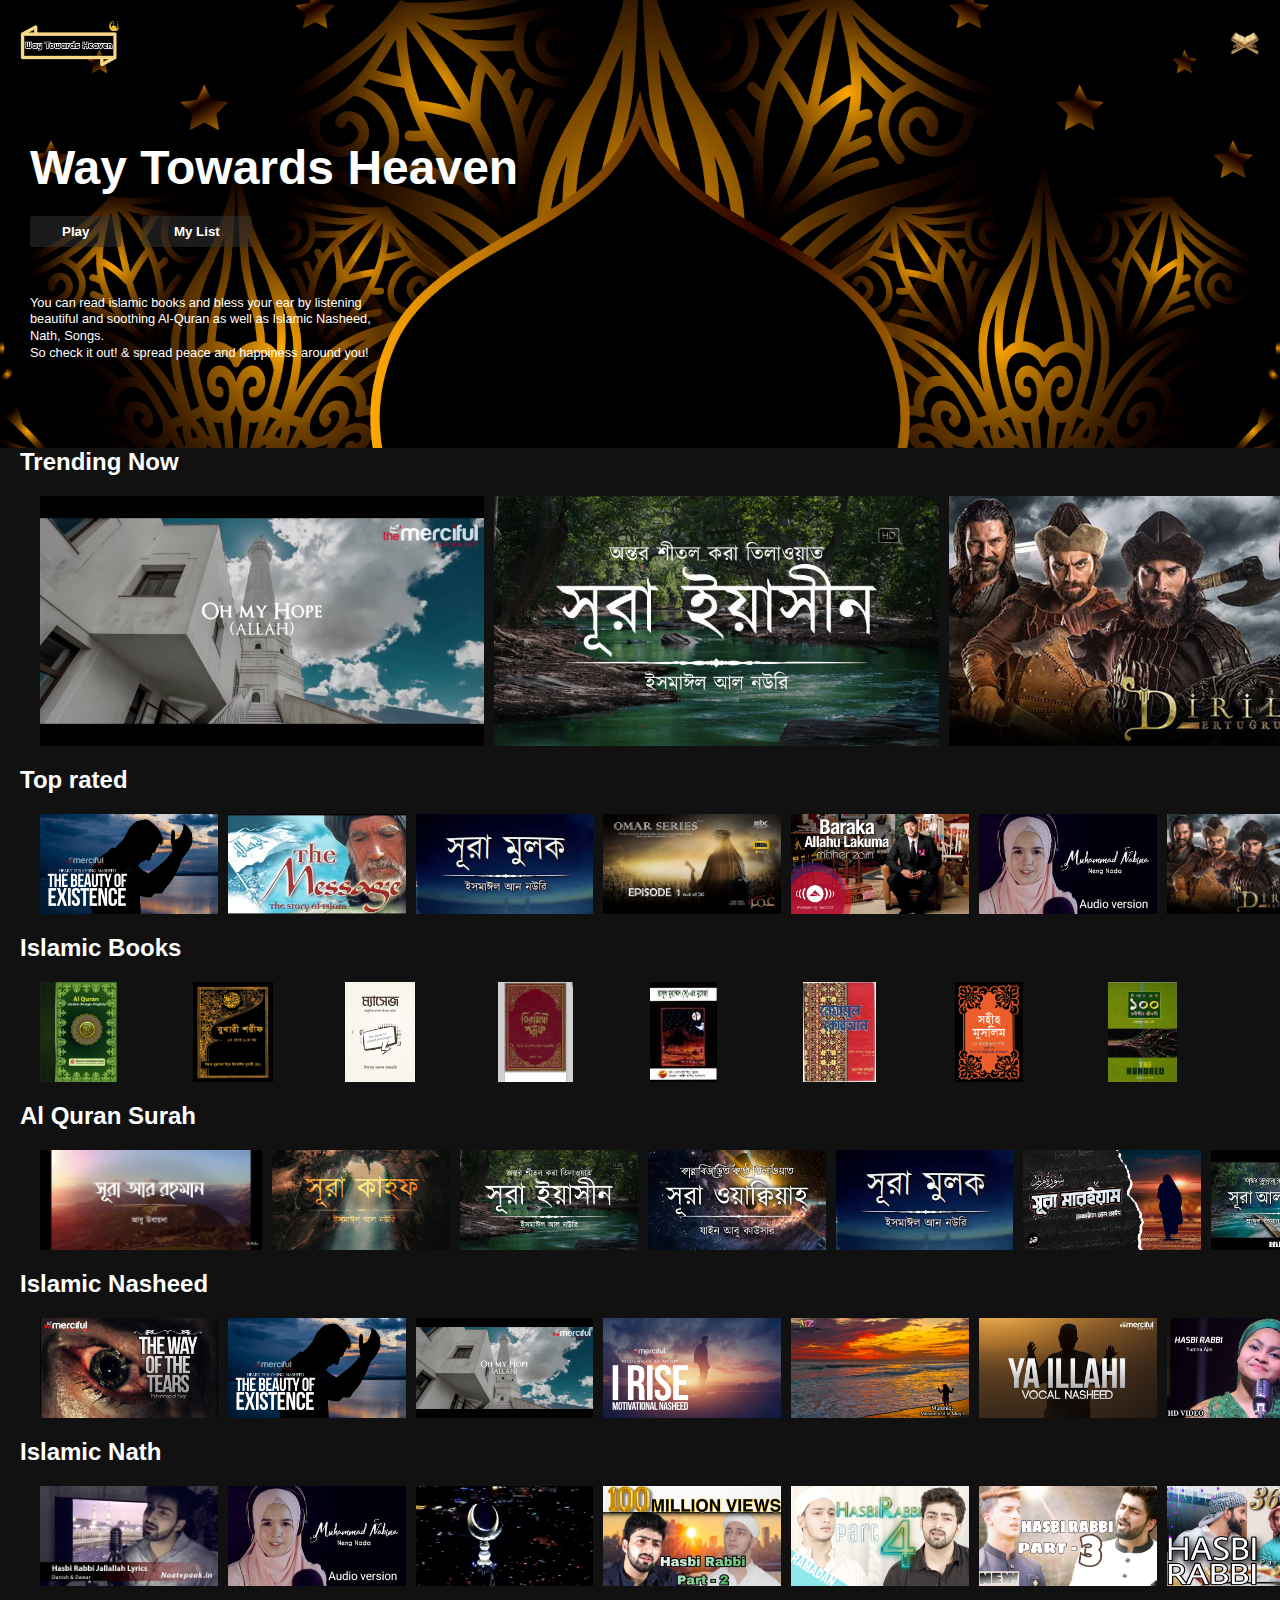
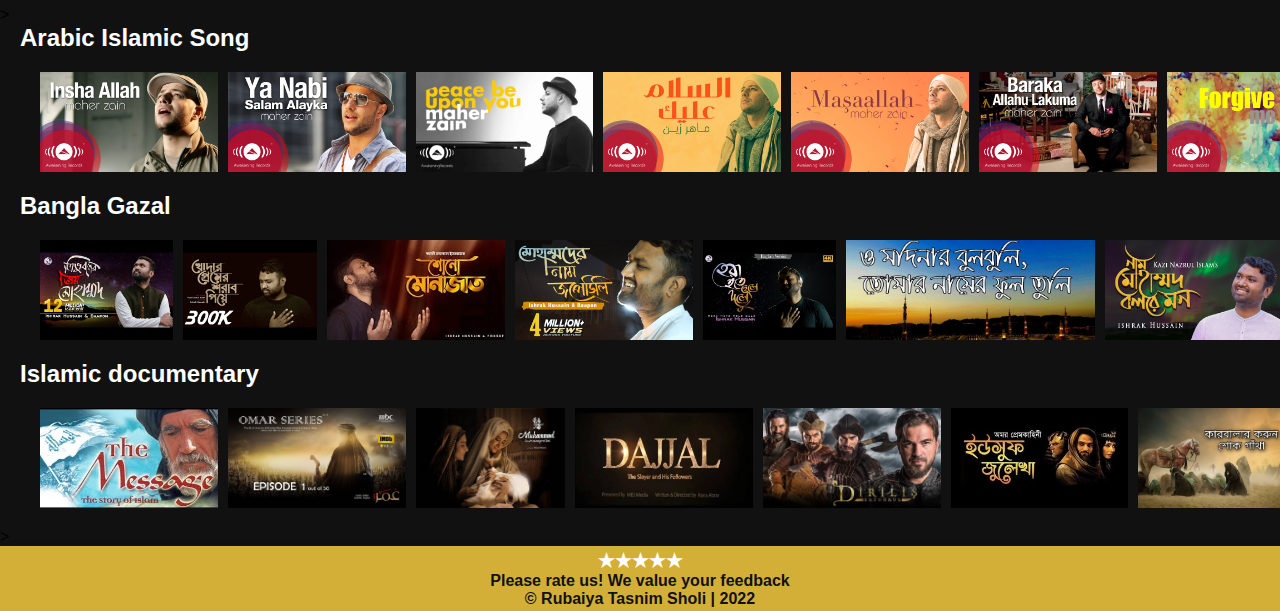
<file: index.html>
<!DOCTYPE html>
<html lang="en">
<head>
    <meta charset="UTF-8">
    <meta http-equiv="X-UA-Compatible" content="IE=edge">
    <meta name="viewport" content="width=device-width, initial-scale=1.0">
    <title>Way towards heaven</title>
    <link rel="stylesheet" href="style.css">
</head>
<body>
    
 <div class="nav" id="nav">
    <img src="images/LogoMakr2.png" alt="" class="nav__logo">
    <img src="images/quran.png" alt="" class="nav__avatar">
 </div>
    <!--Header-->
    <div class="banner">
        <div class="banner__contents">
            <h1 class="banner__title">Way towards Heaven</h1>
            <button class="banner__button">Play</button>
            <button class="banner__button">My List</button>
        
        <div class="banner__description">
            You can read islamic books and bless your ear by listening beautiful and soothing Al-Quran as well as Islamic
            Nasheed, Nath, Songs. <br>So check it out! & spread peace and happiness around you!
        </div>
    </div>
    </div>
        
    <!--Trending now-->
    <div class="row">
        <h2>Trending Now</h2>
        <div class="row__posters">
           
            <a href="https://www.youtube.com/watch?v=FismGs0WD3c" target="_blank" class="row__poster"> <img src="images/nasheed3.jpg" alt="" class="row__posterLarge"></a>
            <a href="https://www.youtube.com/watch?v=VLyktW15HXI" target="_blank" class="row__poster"><img src="images/surah3.jpg" alt="" class="row__posterLarge"></a>
            <a href="https://www.youtube.com/playlist?list=PLR9_rOpGLQNaCJK8xT2EUYk_IjJV5H8hW" target="_blank" class="row__poster"><img src="images/doc3.jpg" alt="" class="row__posterLarge"></a>
            <a href="https://www.youtube.com/watch?v=Ec-gWO_7niw" target="_blank" class="row__poster"><img src="images/nath1.jpg" alt="" class="row__posterLarge"></a>
            <a href="https://www.youtube.com/watch?v=QeTtgr1U2aY" target="_blank" class="row__poster"><img src="images/gazal1.jpg" alt="" class="row__posterLarge"></a>
            <a href="https://www.youtube.com/watch?v=Vqfy4ScRXFQ" target="_blank" class="row__poster"><img src="images/ara1.jpg" alt="" class="row__posterLarge"></a>
            <img src="images/surah2.jpg" alt="" class="row__poster row__posterLarge">

        </div>
    </div>
    <!--Top rated-->
    <div class="row">
        <h2>Top rated</h2>
        <div class="row__posters">
            <div class="row__poster">
                <a href="https://www.youtube.com/watch?v=NrsCej6SVxM" target="_blank"><img src="images/nasheed2.jpg" alt="" class="row__posterMid"> </a>
            </div>
            
            <div class="row__poster">
                <a href="https://www.youtube.com/watch?v=EDrARroheDo" target="_blank"><img src="images/doc1.jpg" alt="" class="row__posterMid"> </a>
            </div>
            <div class="row__poster">
                <a href="https://www.youtube.com/watch?v=bh5dGdbHCVc"target="_blank"> <img src="images/surah5.jpg" alt="" class="row__posterMid"></a>
            </div>
           <div class="row__poster">
               <a href="https://www.youtube.com/playlist?list=PLJCpeKqUcPJliQ_og60hNo2HDFS7FMM4H" target="_blank"><img src="images/doc5.jpg" alt="" class="row__posterMid"></a>
           </div>
           <div class="row__poster">
               <a href="https://www.youtube.com/watch?v=mHpTdsBbYRM" target="_blank"><img src="images/ara5.jpg" alt="" class="row__posterMid"></a>
           </div> 
           <div class="row__poster">
               <a href="https://www.youtube.com/watch?v=RjUXyI-lGg4" target="_blank"><img src="images/nath2.jpg" alt="" class="row__posterMid"></a>
           </div>
           <div class="row__poster">
                <a href="https://www.youtube.com/playlist?list=PLR9_rOpGLQNaCJK8xT2EUYk_IjJV5H8hW" target="_blank"><img src="images/doc3.jpg" alt="" class="row__posterMid"></a>
           </div>
            <div class="row__poster">
                <a href="https://www.youtube.com/watch?v=T1bnRJFNjic" target="_blank"><img src="images/nasheed8.jfif" alt="" class="row__posterMid"></a>
            </div>
            <div class="row__poster">
                <a href="https://www.youtube.com/watch?v=5R06LRdUCSE&t=866s" target="_blank"><img src="images/surah2.jpg" alt="" class="row__posterMid"></a>
            </div>
            
            
        </div>
    </div>
    <!--Islamic Books-->
     <div class="row">
        <h2>Islamic Books</h2>
        <div class="row__posters">
            <div class="row__poster">
                <a href="https://drive.google.com/file/d/1sbNVEp2ZxZSj3b-TF1omMsp74XFBo-i-/view?usp=sharing" target="_blank"><img src="images/Quran.jpg" alt="" class="row__posterMid"> </a>
            </div>
            
            <div class="row__poster">
                <a href="https://drive.google.com/drive/folders/1OswJD5oOwqqDc1oDwWuLFfmaAXV3UyVo?usp=sharing" target="_blank"><img src="images/bukhari.jpg" alt="" class="row__posterMid"> </a>
            </div>
            
            <div class="row__poster">
                <a href="https://drive.google.com/file/d/1BNZsPDyfSXLVEx2tONtKqHI7HivwJ8I4/view?usp=sharing" target="_blank"><img src="images/azhari.jpg" alt="" class="row__posterMid"> </a>
            </div>
            
            <div class="row__poster">
                <a href="https://drive.google.com/drive/folders/1OH3lQBuhD5e21dJSBefvQVDnFq05pJbB?usp=sharing" target="_blank"><img src="images/tirmidhi.png" alt="" class="row__posterMid"> </a>
            </div>
            
            <div class="row__poster">
                <a href="https://drive.google.com/file/d/1Olw5wvQpE4HwRN0C3moCoOzmuxJ0oqpa/view?usp=sharing" target="_blank"><img src="images/miracle.jfif" alt="" class="row__posterMid"> </a>
            </div>
            <div class="row__poster">
                <a href="https://drive.google.com/file/d/1IaC4dKYkGGmTGEnl-AMQJLRML8Y9pwtd/view?usp=sharing" target="_blank"><img src="images/niamul.jfif" alt="" class="row__posterMid"> </a>
            </div>
            
            <div class="row__poster">
                <a href="https://drive.google.com/drive/folders/1iCa-d4ahgeafzDwy4H_V9_WqykeJ9sQS?usp=sharing" target="_blank"><img src="images/muslim.png" alt="" class="row__posterMid"> </a>
            </div>
        
            
            <div class="row__poster">
                <a href="https://drive.google.com/file/d/1QsSu0QA43Af-ivGAKN-hCDwL2-dbLkfM/view?usp=sharing" target="_blank"><img src="images/monishi.jpg" alt="" class="row__posterMid"> </a>
            </div>

        </div>
    </div>
    <!--AL Quran Surah-->
    <div class="row">
        <h2>Al Quran Surah</h2>
        <div class="row__posters">
            <div class="row__poster">
                <a href="https://www.youtube.com/watch?v=JnX7Oc8LqD8" target="_blank"><img src="images/surah1.jpg" alt="" class="row__posterMid"> </a>
            </div>
            
            <div class="row__poster">
                <a href="https://www.youtube.com/watch?v=5R06LRdUCSE&t=866s" target="_blank"><img src="images/surah2.jpg" alt="" class="row__posterMid"> </a>
            </div>
            
            <div class="row__poster">
                <a href="https://www.youtube.com/watch?v=VLyktW15HXI" target="_blank"><img src="images/surah3.jpg" alt="" class="row__posterMid"> </a>
            </div>
            
            <div class="row__poster">
                <a href="https://www.youtube.com/watch?v=6mttwIBcig0" target="_blank"><img src="images/surah4.jpg" alt="" class="row__posterMid"> </a>
            </div>
            
            <div class="row__poster">
                <a href="https://www.youtube.com/watch?v=bh5dGdbHCVc" target="_blank"><img src="images/surah5.jpg" alt="" class="row__posterMid"> </a>
            </div>
            <div class="row__poster">
                <a href="https://www.youtube.com/watch?v=SkRxaPcx0Fg&t=12s" target="_blank"><img src="images/surah6.jpg" alt="" class="row__posterMid"> </a>
            </div>
            
            <div class="row__poster">
                <a href="https://www.youtube.com/watch?v=gwqBN3b3wwc" target="_blank"><img src="images/surah7.jfif" alt="" class="row__posterMid"> </a>
            </div>
        
            
            <div class="row__poster">
                <a href="https://www.youtube.com/watch?v=MsmpJWn4M-0&t=215s" target="_blank"><img src="images/surah9.jpg" alt="" class="row__posterMid"> </a>
            </div>
            
            <div class="row__poster">
                <a href="https://www.youtube.com/watch?v=TDqH7PSZyJ8" target="_blank"><img src="images/surah10.jpg" alt="" class="row__posterMid"> </a>
            </div>
            
            <div class="row__poster">
                <a href="#" target="_blank"><img src="images/surah11.jpg" alt="" class="row__posterMid"> </a>
            </div>


        </div>
    </div>
    <!--Nasheed-->
    <div class="row">
        <h2>Islamic Nasheed</h2>
        <div class="row__posters">
            <div class="row__poster">
                <a href="https://www.youtube.com/watch?v=YiSQ_db-Dcw" target="_blank"><img src="images/nasheed1.jpg" alt="" class="row__posterMid"> </a>
            </div>
            <div class="row__poster">
                <a href="https://www.youtube.com/watch?v=NrsCej6SVxM" target="_blank"><img src="images/nasheed2.jpg" alt="" class="row__posterMid"> </a>
            </div>
            <div class="row__poster">
                <a href="https://www.youtube.com/watch?v=FismGs0WD3c" target="_blank"><img src="images/nasheed3.jpg" alt="" class="row__posterMid"> </a>
            </div>
            <div class="row__poster">
                <a href="https://www.youtube.com/watch?v=JqGv0EdJdJI" target="_blank"><img src="images/nasheed4.jpg" alt="" class="row__posterMid"> </a>
            </div>
            <div class="row__poster">
                <a href="https://www.youtube.com/watch?v=NeGTRdY-VHg" target="_blank"><img src="images/nasheed5.jpg" alt="" class="row__posterMid"> </a>
            </div>
            <div class="row__poster">
                <a href="https://www.youtube.com/watch?v=17PmZ_41SG8" target="_blank"><img src="images/nasheed6.jpg" alt="" class="row__posterMid"> </a>
            </div>
            <div class="row__poster">
                <a href="https://www.youtube.com/watch?v=biRxgpP238Q" target="_blank"><img src="images/nasheed7.jpg" alt="" class="row__posterMid"> </a>
            </div>
            <div class="row__poster">
                <a href="https://www.youtube.com/watch?v=T1bnRJFNjic" target="_blank"><img src="images/nasheed8.jfif" alt="" class="row__posterMid"> </a>
            </div>
            <div class="row__poster">
                <a href="https://www.youtube.com/watch?v=o2W8_mvLuxU" target="_blank"><img src="images/nasheed15.jpg" alt="" class="row__posterMid"> </a>
            </div>
            

        </div>
    </div>

    <!--nath-->
    <div class="row">
        <h2>Islamic Nath</h2>
        <div class="row__posters">
            <div class="row__poster">
                <a href="https://www.youtube.com/watch?v=Ec-gWO_7niw" target="_blank"><img src="images/nath1.jpg" alt="" class="row__posterMid"> </a>
            </div>
            <div class="row__poster">
                <a href="https://www.youtube.com/watch?v=RjUXyI-lGg4" target="_blank"><img src="images/nath2.jpg" alt="" class="row__posterMid"> </a>
            </div>
            <div class="row__poster">
                <a href="https://www.youtube.com/watch?v=IcZtUuhGIJI" target="_blank"><img src="images/nath9.jpg" alt="" class="row__posterMid"> </a>
            </div>
            <div class="row__poster">
                <a href="https://www.youtube.com/watch?v=E88ODfCKD1s" target="_blank"><img src="images/nath3.jpg" alt="" class="row__posterMid"> </a>
            </div>
            <div class="row__poster">
                <a href="https://www.youtube.com/watch?v=q53LboiA9zU" target="_blank"><img src="images/nath4.jpg" alt="" class="row__posterMid"> </a>
            </div>
            <div class="row__poster">
                <a href="https://www.youtube.com/watch?v=GFFjYRdTbtg" target="_blank"><img src="images/nath5.jpg" alt="" class="row__posterMid"> </a>
            </div>
            <div class="row__poster">
                <a href="https://www.youtube.com/watch?v=lrHDNqJREl4" target="_blank"><img src="images/nath6.jpg" alt="" class="row__posterMid"> </a>
            </div>
            <div class="row__poster">
                <a href="https://www.youtube.com/watch?v=2VykcoaIH-Q" target="_blank"><img src="images/nath7.jpg" alt="" class="row__posterMid"> </a>
            </div>
    </div>
    </div>>
    <!--Arabic Islamic Song-->
    <div class="row">
        <h2>Arabic Islamic Song</h2>
        <div class="row__posters">
            <div class="row__poster">
                <a href="https://www.youtube.com/watch?v=KfXIF2Mm2Kc" target="_blank"><img src="images/ara.jpg" alt="" class="row__posterMid"> </a>
            </div>
            <div class="row__poster">
                <a href="https://www.youtube.com/watch?v=Vqfy4ScRXFQ" target="_blank"><img src="images/ara1.jpg" alt="" class="row__posterMid"> </a>
            </div>
            <div class="row__poster">
                <a href="https://www.youtube.com/watch?v=pZxFZNRHbZ4" ><img src="images/ara2.jpg" alt="" class="row__posterMid"> </a>
            </div>
            <div class="row__poster">
                <a href="https://www.youtube.com/watch?v=xwg9Lf5ruUE" target="_blank"><img src="images/ara3.jpg" alt="" class="row__posterMid"> </a>
            </div>
            <div class="row__poster">
                <a href="https://www.youtube.com/watch?v=ZdBZfbD-e7Y" target="_blank"><img src="images/ara4.jpg" alt="" class="row__posterMid"> </a>
            </div>
            <div class="row__poster">
                <a href="https://www.youtube.com/watch?v=mHpTdsBbYRM" target="_blank"><img src="images/ara5.jpg" alt="" class="row__posterMid"> </a>
            </div>
            <div class="row__poster">
                <a href="https://www.youtube.com/watch?v=BBif2s1SS1U" target="_blank"><img src="images/ara22.jpg" alt="" class="row__posterMid"> </a>
            </div>
           
        </div>
    </div>
    <!--Bangla GAzal-->
    <div class="row">
        <h2>Bangla Gazal</h2>
        <div class="row__posters">
            <div class="row__poster">
                <a href="https://www.youtube.com/watch?v=QeTtgr1U2aY" target="_blank"><img src="images/gazal1.jpg" alt="" class="row__posterMid"> </a>
            </div>
            <div class="row__poster">
                <a href="https://www.youtube.com/watch?v=fW0nYYqd_9I" target="_blank"><img src="images/gazal2.jpg" alt="" class="row__posterMid"> </a>
            </div>
            <div class="row__poster">
                <a href="https://www.youtube.com/watch?v=WRaI9lC3cao" target="_blank"><img src="images/gazal3.jpg" alt="" class="row__posterMid"> </a>
            </div>
            <div class="row__poster">
                <a href="https://www.youtube.com/watch?v=-vmiPgNu3D8&list=PLjhWwAelcY4tJPJpusqh6dvWbwbqOo-R5&index=2" target="_blank" ><img src="images/gazal4.jpg" alt="" class="row__posterMid"> </a>
            </div>
            <div class="row__poster">
                <a href="https://www.youtube.com/watch?v=k0VeagzU39M" target="_blank"><img src="images/gazal5.jpg" alt="" class="row__posterMid"> </a>
            </div>
            <div class="row__poster">
                <a href="https://www.youtube.com/watch?v=KaGyNkKwMJk" target="_blank" ><img src="images/gazal6.jpg" alt="" class="row__posterMid"> </a>
            </div>
            <div class="row__poster">
                <a href="https://www.youtube.com/watch?v=sxPTg8yuJoY" target="_blank" ><img src="images/gazal7.jpg" alt="" class="row__posterMid"> </a>
            </div>
            
            <div class="row__poster">
                <a href="https://www.youtube.com/watch?v=4lgOi_xUX-s" target="_blank"><img src="images/gazal9.jpg" alt="" class="row__posterMid"> </a>
            </div>
            <div class="row__poster">
                <a href="https://www.youtube.com/watch?v=PaUILNzhJkw" target="_blank" ><img src="images/gazal10.jpg" alt="" class="row__posterMid"> </a>
            </div>
        </div>
    </div>
    <!--islamic documentary-->
    <div class="row">
        <h2>Islamic documentary</h2>
        <div class="row__posters">
            <div class="row__poster">
                <a href="https://www.youtube.com/watch?v=EDrARroheDo" target="_blank" ><img src="images/doc1.jpg" alt="" class="row__posterMid"> </a>
            </div>
            <div class="row__poster">
                <a href="https://www.youtube.com/playlist?list=PLJCpeKqUcPJliQ_og60hNo2HDFS7FMM4H" target="_blank" ><img src="images/doc5.jpg" alt="" class="row__posterMid"> </a>
            </div>
            <div class="row__poster">
                <a href="https://youtube.com/watch?v=jJm3x9ixCwc&feature=share" target="_blank"><img src="images/doc2.jpg" alt="" class="row__posterMid"> </a>
            </div>
            <div class="row__poster">
                <a href="https://www.youtube.com/watch?v=a0QIHqfnoW0&list=PLwX-PorxPuyijQOdok4eJ0Noo1EbdiADy" target="_blank"><img src="images/doc6.jpg" alt="" class="row__posterMid"> </a>
            </div>
            <div class="row__poster">
                <a href="https://www.youtube.com/playlist?list=PLR9_rOpGLQNaCJK8xT2EUYk_IjJV5H8hW" target="_blank"><img src="images/doc3.jpg" alt="" class="row__posterMid"> </a>
            </div>
            <div class="row__poster">
                <a href="https://www.youtube.com/watch?v=PBflpewYWIU&list=PL8x2UwdUnICAWd18kXoBIQuXF_oMFT5Td" target="_blank" ><img src="images/doc4.jpg" alt="" class="row__posterMid"> </a>
            </div>
            <div class="row__poster">
                <a href="https://www.youtube.com/watch?v=gLmIp_ryBLA&list=PL8x2UwdUnICDAuxc2bxH1pBJU1DqKU6eT" target="_blank" ><img src="images/doc7.jpg" alt="" class="row__posterMid"> </a>
            </div>
            <div class="row__poster">
                <a href="https://www.youtube.com/watch?v=D_wZG62J9Qs" target="_blank"><img src="images/doc8.jpg" alt="" class="row__posterMid"> </a>
            </div>
        </div>
    </div>>
    <footer>
        
        <p><a href="./Feedback Form/index.html"><span class="star">★★★★★</span><br>Please rate us! We value your feedback</a></p>
        <p>&copy; Rubaiya Tasnim Sholi | 2022 </p>
      </footer>
      
    <script>
        const nav = document.getElementById('nav');

        window.addEventListener('scroll', () => {
            if(window.scrollY >=100){
                nav.classList.add('nav__black');
            }else {
                nav.classList.remove('nav__black');
            }
        })
        
    </script>
</body>
</html>
</file>
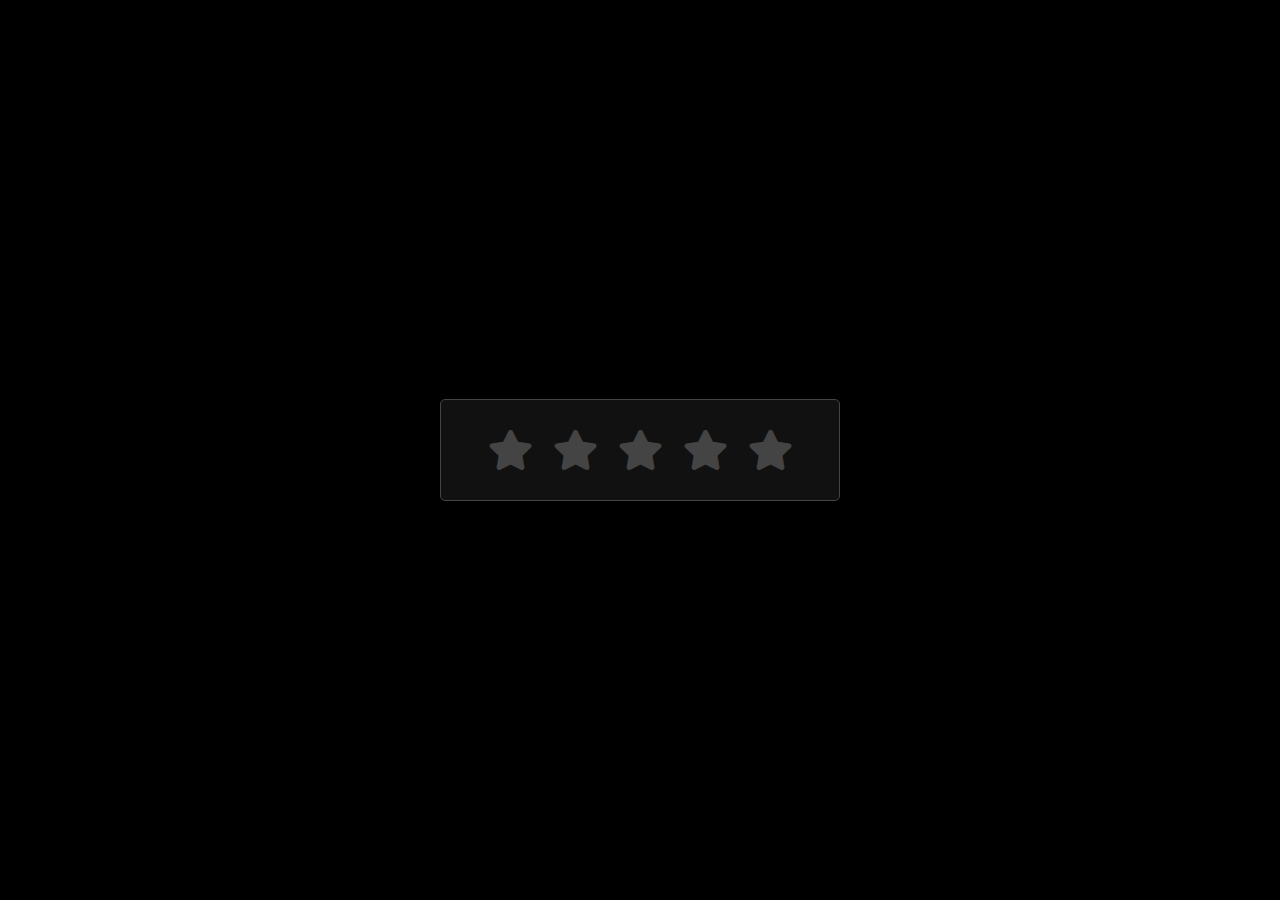
<file: Feedback Form/index.html>
<!DOCTYPE html>
<html lang="en">
<head>
    <meta charset="UTF-8">
    <meta http-equiv="X-UA-Compatible" content="IE=edge">
    <meta name="viewport" content="width=device-width, initial-scale=1.0">
    <link rel="stylesheet" href="style.css">
    <link rel="stylesheet" href="//use.fontawesome.com/releases/v5.0.7/css/all.css">
    <title>Feedback Form</title>
</head>
<body>
    <div class="container">
        <div class="post">
            <div class="text">
                Thanks for rating us!
            </div>
            <div class="edit">Edit</div>
        </div>
        <div class="star-widget">
            <input type="radio" name="rate" id="rate-5">
            <label for="rate-5" class="fas fa-star"></label>
            <input type="radio" name="rate" id="rate-4">
            <label for="rate-4" class="fas fa-star"></label>
            <input type="radio" name="rate" id="rate-3">
            <label for="rate-3" class="fas fa-star"></label>
            <input type="radio" name="rate" id="rate-2">
            <label for="rate-2" class="fas fa-star"></label>
            <input type="radio" name="rate" id="rate-1">
            <label for="rate-1" class="fas fa-star"></label>
        <form action="#">
            <header></header>
            <div class="textarea">
                <textarea cols="30" placeholder="Give us your feedback..."></textarea>
            </div>
            <div class="btn">
                <button type="submit">Post</button>
            </div>
        </form>
        </div>
    </div>
</body>
<script>
    const btn = document.querySelector("button");
    const post = document.querySelector(".post");
    const widget = document.querySelector(".star-widget");
    const editBtn = document.querySelector(".edit");
    btn.onclick= () => {
        widget.style.display = "none";
        post.style.display = "block";
        editBtn.onclick= () => {
        widget.style.display = "block";
        post.style.display = "none";
       
          }
        return false;
    }
  </script>
</html>
</file>
<file: style.css>
*{
    margin: 0;
    box-sizing: border-box;
}

body {
    font-family: Arial, Helvetica, sans-serif;
    background-color: #111;
}

.row__poster {
   width:100%;
   object-fit: contain;
   max-height: 100px;
   margin-right: 10px;
   text-decoration: none;
   transition: transform 500ms;
}
.row__posters {
    display: flex;
    scroll-snap-type: x mandatory;
    overflow-y: hidden;
    overflow-x: scroll;
    padding: 20px;
    transition: transform 450ms;
}
.row__posterMid {
    max-height: 100px;
}
.row__poster:hover {
   transform: scale(1.08);
}
.row__posters::-webkit-scrollbar {
    display: none;
}
.row__posterLarge {
    max-height: 250px;
}
.row__posterLarge:hover {
    transform: scale(1.09);
}
.row {
    color: white;
    margin-left: 20px;
}
.banner {
    background: url(images/banner.jpg) no-repeat;
    background-size: cover;
    background-position: center center;
    color: white;
    object-fit: cover;

    height: 448px;
}
.banner__contents {
    margin-left: 30px;
    padding-top: 140px;
    height: 190px;
}
.banner__title {
    font-size: 3rem;
    font-weight: 800;
    padding-bottom: 0.3rem;
    text-transform: capitalize;
}
.banner__description {
    width: 45rem;
    line-height: 1.3;
    padding-top: 3rem;
    font-size: 0.8rem;
    max-width: 360px;
    height: 180px;
}
.banner__button {
    cursor: pointer;
    color:white;
    outline: none;
    border: none;
    font-weight: 700;
    border-radius: 0.2vw;
    padding-left: 2rem;
    padding-right: 2rem;
    margin-right: 1rem;
    margin-top: 1rem;
    padding-top: 0.5rem;
    padding-bottom: 0.5rem;
    background-color: rgba(51, 51, 51, 0.5);
}
.banner__button:hover {
   color: #666;
   background-color: #e6e6e6;
   transition: all 0.2s;
}
.banner--fadeBottom {
    margin-top: 145px;
    height: 7.4rem;
    background-image: linear-gradient(180deg, transparent, rgba(37, 37, 37, 0.61), #111);
}
.nav__logo {
    width: 100px;
    object-fit: contain;
}
.nav__avatar {
    width: 30px;
    object-fit: contain;
}
.nav {
    position: fixed;
    top: 0;
    width: 100%;
    display: flex;
    justify-content: space-between;
    padding: 20px;
    z-index: 1;
    transition-timing-function: ease-in;
    transition: all 0.5s;
}
.nav__black {
    background-color: #D4AF37;
}
footer {
    text-align: center;
    padding: 3px;
    background-color: #D4AF37;
    color: #111;
    font-weight: 600;
    box-shadow: 0 .5rem 1rem rgba(0,0,0,.1);
  }
footer p a{
    text-decoration: none;
    color: #111;
}  
.star {
    color: #fff;
    font-size:1.2rem;
}
</file>
<file: Feedback Form/style.css>
*{
    margin: 0;
    padding: 0;
    box-sizing: border-box;
    font-family: 'Poppins', sans-serif;
}
html, body{
    display: grid;
    height: 100%;
    place-items: center;
    text-align: center;
    background: #000;
}
.container{
    position: relative;
    width: 400px;
    background: #111;
    padding: 20px 30px;
    border: 1px solid #444;
    border-radius: 5px;
    display: flex;
    align-items: center;
    justify-content: center;
    flex-direction: column;
}
.container .post{
    display: none;
}
.container .text{
    font-size: 25px;
    color: #666;
    font-weight: 500;
}
.container .edit{
    position: absolute;
    right: 10px;
    top: 5px;
    font-size: 16px;
    color: #666;
    font-weight: 500;
    cursor: pointer;
}
.container .edit:hover{
    text-decoration: underline;
}
.container .star-widget input{
    display: none;
}
.star-widget label{
    font-size: 40px;
    color: #444;
    padding: 10px;
    float: right;
    transition: all 0.2s ease;
}
input:not(:checked) ~ label:hover,
input:not(:checked) ~ label:hover ~ label{
    color: #fd4;
}
input:checked ~ label{
    color: #fd4;
}
input#rate-5:checked ~ label{
    color: #fd7;
    text-shadow: 0 0 20px #952;
}
#rate-1:checked ~ form header:before{
  content: "I just hate it 💩";
}
#rate-2:checked ~ form header:before{
    content: "I don't like it 👎";
  }
  #rate-3:checked ~ form header:before{
    content: "I like it 👍";
  }
  #rate-4:checked ~ form header:before{
    content: "I just love it 😍";
  }
  #rate-5:checked ~ form header:before{
    content: "It is awesome 😎";
  }
  .container form{
      display: none;
  }
  input:checked ~ form{
      display: block;
  }
form header{
    width:100%;
    font-size: 25px;
    color: #fe7;
    font-weight: 500;
    margin: 5px 0 20px 0;
    text-align: center;
    transition: all 0.2s ease;
}

form  .textarea{
   height: 100px;
   width: 100%;
   overflow: hidden;
}
form  .textarea textarea{
    height: 100px;
    width: 100%;
    color: #eee;
    outline: none;
    border: 1px solid #333;
    background: #222;
    padding: 10px;
    font-size: 17px;
    resize: none;
 }
 form .btn{
     height: 45px;
     width:100%;
     margin: 15px 0;
 }
 form .btn button{
   height: 100%;
   width: 100%;
   border: 1px solid #444;
   outline: none;
   background: #222;
   color: #999;
   font-size: 17px;
   font-weight: 500;
   text-transform: uppercase;
   cursor: pointer;
   transition: all 0.3s ease;
 }
 form .btn button:hover{
     background: #1b1b1b;
 }
</file>
